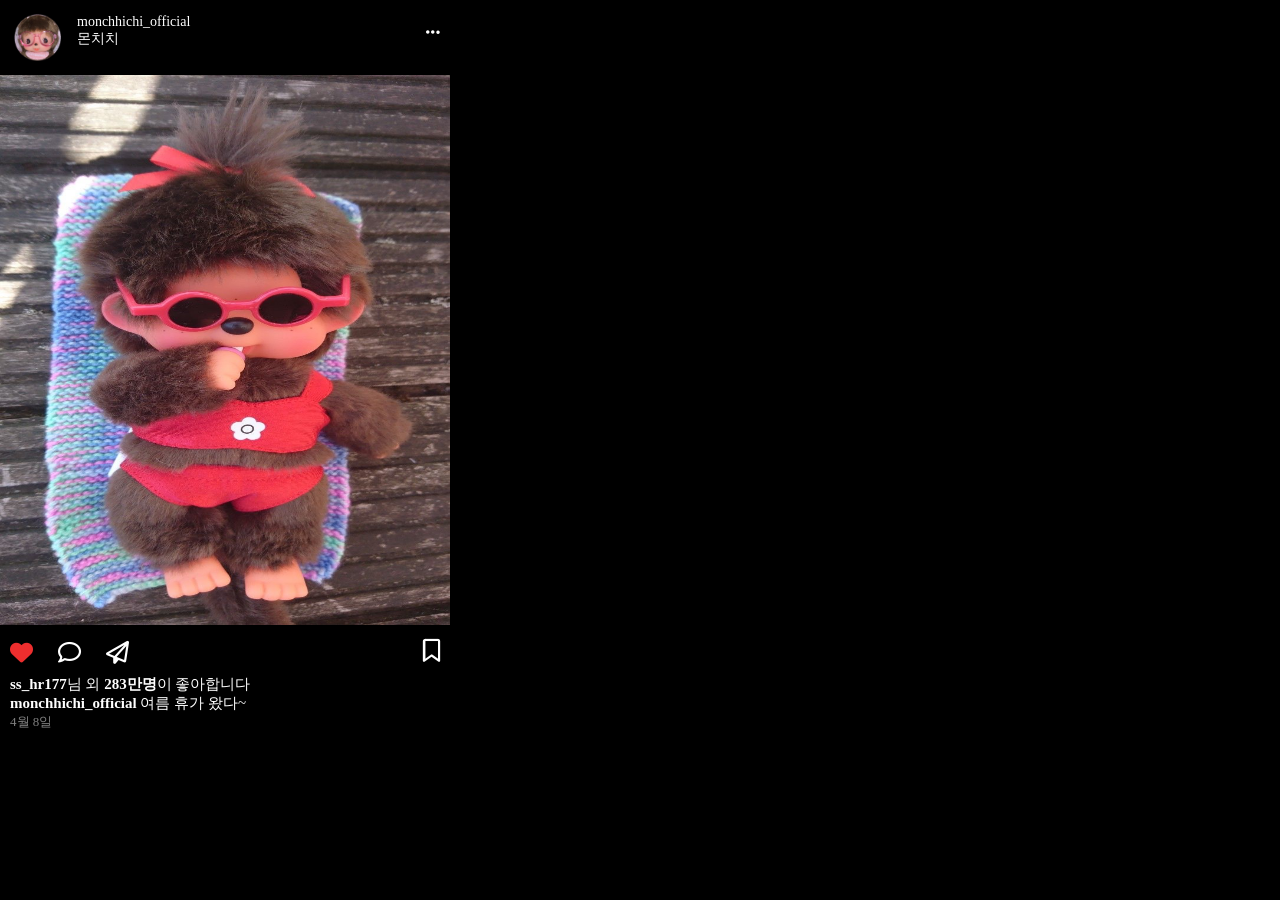
<file: HW2/index.html>
<!DOCTYPE html>
<html lang="en">
<head>
    <meta charset="UTF-8">
    <meta name="viewport" content="width=device-width, initial-scale=1.0">
    <link rel="stylesheet" href="style.css">

    <link rel="stylesheet" href="https://cdnjs.cloudflare.com/ajax/libs/font-awesome/6.5.1/css/all.min.css">

    <title>멋사3주차과제_2번</title>
</head>
<body>
    <div class="top_bar">
        <div class="profile">
            <img class="profile_image" src="images/profile.jpg" alt="프로필">
                <div class="name">
                    <span class="id">monchhichi_official</span>
                    <span class="id_name">몬치치</span>
                </div>
        </div>
        <div class="top_bar_icon">
            <i class="fa-solid fa-ellipsis" style="color: white;"></i>
        </div>
    </div>
    <div class="main">
        <img class="main_image" src="images/main_image.jpg" alt="피드사진">
    </div>
    <div class="bottom_bar">
        <div class="state_bar">
            <div class="state_bar_state">
                <i class="fa-solid fa-heart" style="color: rgb(237, 46, 46);"></i>
                <i class="fa-regular fa-comment" style="color: white;"></i>
                <i class="fa-regular fa-paper-plane" style="color: white;"></i>
            </div>
            <div class="state_bar_bookmark">
                <i class="fa-regular fa-bookmark" style="color: white;"></i>
            </div>
        </div>
        <div class="content_bar">
            <span class="like_text"><strong>ss_hr177</strong>님 외 <strong>283만명</strong>이 좋아합니다</span>
            <span class="caption"><strong>monchhichi_official</strong>  여름 휴가 왔다~</span>
            <span class="date">4월 8일</span>
        </div>
    </div>
</body>
</html>
</file>
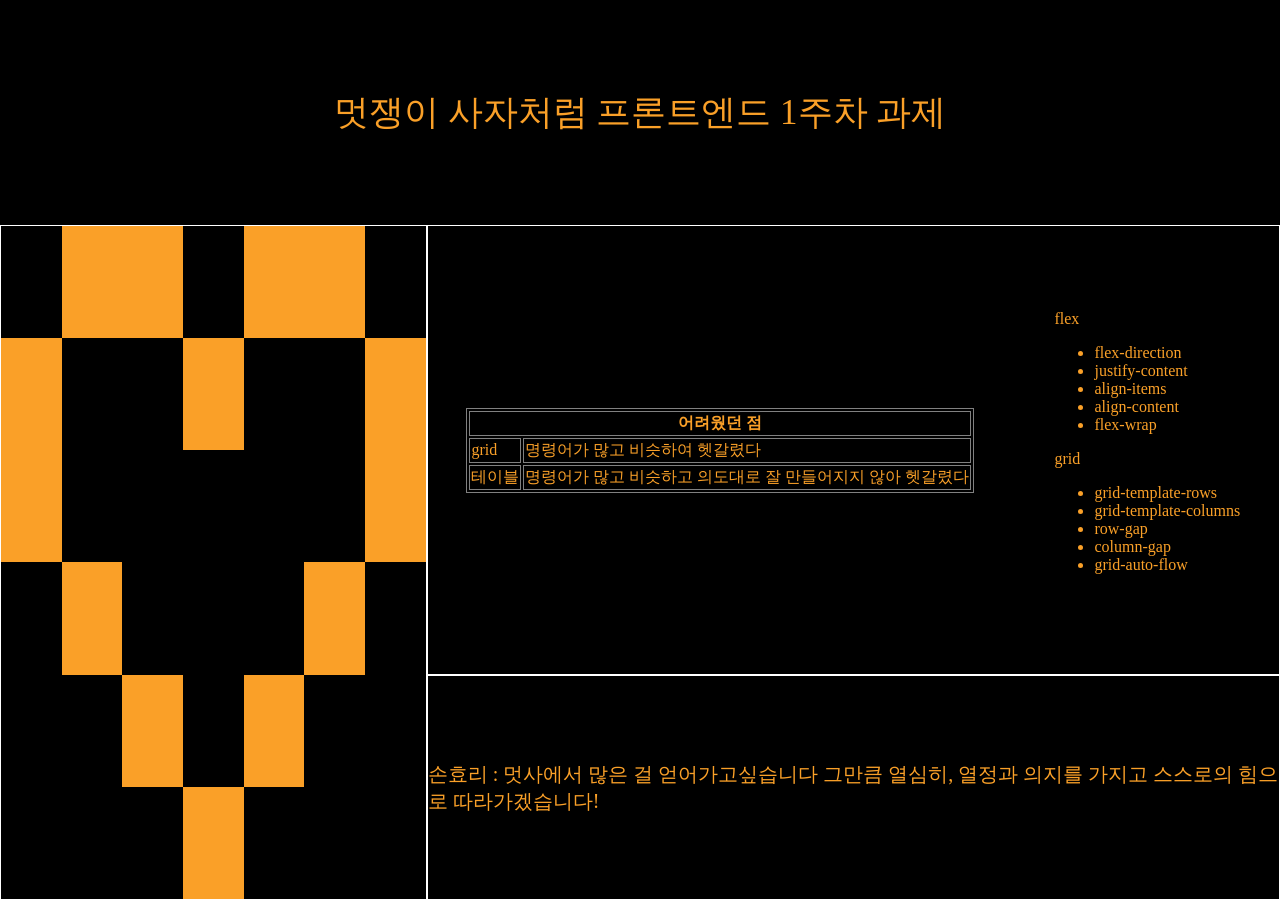
<file: HW3/index.html>
<!DOCTYPE html>
<html lang="en">
<head>
    <meta charset="UTF-8">
    <meta name="viewport" content="width=device-width, initial-scale=1.0">
    <link rel="stylesheet" href="style.css">
    <title>멋사3주차과제_3번</title>
</head>
<body>
    <div class="container">
        <div class="item">
            <span class="main_text">멋쟁이 사자처럼 프론트엔드 1주차 과제</span>
        </div>
        <div class="item">
            <div class="heart"></div>
            <div class="heart"></div>
            <div class="heart"></div>
            <div class="heart"></div>
            <div class="heart"></div>
            <div class="heart"></div>
            <div class="heart"></div>
            <div class="heart"></div>
            <div class="heart"></div>
            <div class="heart"></div>
        </div>
        <div class="item">
            <table class="table">
                    <tr>
                        <th colspan="2">어려웠던 점</th>
                    </tr>

                    <tr>
                        <td>grid</td>
                        <td>명령어가 많고 비슷하여 헷갈렸다</td>
                    </tr>

                    <tr>
                        <td>테이블</td>
                        <td>명령어가 많고 비슷하고 의도대로 잘 만들어지지 않아 헷갈렸다</td>
                    </tr>
            </table>
            <div class="study_list">
                <span>flex</span>
                <ul>
                    <li>flex-direction</li>
                    <li>justify-content</li>
                    <li>align-items</li>
                    <li>align-content</li>
                    <li>flex-wrap</li>
                </ul>
                <span>grid</span>
                <ul>
                    <li>grid-template-rows</li>
                    <li>grid-template-columns</li>
                    <li>row-gap</li>
                    <li>column-gap</li>
                    <li>grid-auto-flow</li>
                </ul>
            </div>
        </div>
        <div class="item">
            <span class="caption">손효리 : 멋사에서 많은 걸 얻어가고싶습니다 그만큼 열심히, 열정과 의지를 가지고 스스로의 힘으로 따라가겠습니다!</span>
        </div>
    </div>
</body>
</html>
</file>
<file: HW2/style.css>
.top_bar{
    width: 450px;
    display: flex;
    flex-direction: row;
    justify-content: space-between;
    align-items: center;
}

.profile{
    display: flex;
    flex-direction: row;
    justify-content: space-between;
}


.profile_image{
    margin: 10px;
    margin-bottom: 0px;
    margin-right: 12px;
    width: 55px;
    height: 55px;
    border-radius: 50%;
}

.top_bar_icon{
    margin-right: 10px;
}

body{
    background-color: black;
    margin: 0;
}

.name{
    color: white;
    display: flex;
    flex-direction: column;
    margin-top: 14px;
    font-size: 14px;
}

.main .main_image{
    width: 450px;
    height: 550px;
}

.main{
    margin-top: 10px;
    margin-bottom: 10px;
}

.content_bar{
    color: white;
}

.bottom_bar{
    color: white;
}

.state_bar{
    display: flex;
    flex-direction: row;
    justify-content: space-between;
    align-items: center;
    width: 450px;
    margin-bottom: 10px;
}

.state_bar_state{
    margin-left: 10px;
    width: 90px;
    display: flex;
    flex-direction: row;
    justify-content: space-between;
    font-size: 23px;
    gap: 25px;
}

.state_bar_bookmark{
    margin-right: 10px;
    font-size: 23px;
}

.content_bar{
    margin-left: 10px;
    display: flex;
    flex-direction: column;
}

.like_text{
    font-size: 15px;
}

.caption{
    font-size: 15px;
}

.date{
    font-size: small;
    color: gray;
}
</file>
<file: HW3/style.css>
body{
    background-color: black;
    margin: 0;
}

.container{
    width: 100%;
    height: 100vh;
    display: grid;
    grid-template-columns: repeat(3, 1fr);
    grid-template-rows: repeat(4, 1fr);
}

.item:nth-child(1){
    display: flex;
    flex-direction: row;
    justify-content: center;
    align-items: center;
    grid-row: 1/2;
    grid-column: 1/4;
}

.item:nth-child(2){
    border: 0.3px solid white;
    grid-row: 2/5;
    grid-column: 1/2;
    display: grid;
    grid-template-columns: repeat(7,1fr);
    grid-template-rows: repeat(6,1fr);
}

.item:nth-child(3){
    border: 0.3px solid white;
    grid-row: 2/4;
    grid-column: 2/4;
    display: flex;
    flex-direction: row;
    justify-content: center;
    align-items: center;
    gap: 80px;
}

.item:nth-child(4){
    border: 0.3px solid white;
    grid-row: 4/5;
    grid-column: 2/4;
    display: flex;
    flex-direction: row;
    justify-content: center;
    align-items: center;
}

.main_text{
    color: rgb(250,160,40);
    font-size: 35px;
}

.caption{
    color: rgb(250,160,40);
    font-size: 20px
}


.heart:nth-child(1){
    background-color: rgb(250,160,40);
    grid-row: 1/2;
    grid-column: 2/4;
}

.heart:nth-child(2){
    background-color: rgb(250,160,40);
    grid-row: 1/2;
    grid-column: 5/7;
}

.heart:nth-child(3){
    background-color: rgb(250,160,40);
    grid-row: 2/4;
    grid-column: 1/2;
}

.heart:nth-child(4){
    background-color: rgb(250,160,40);
    grid-row: 2/3;
    grid-column: 4/5;
}

.heart:nth-child(5){
    background-color: rgb(250,160,40);
    grid-row: 2/4;
    grid-column: 7/8;
}

.heart:nth-child(6){
    background-color: rgb(250,160,40);
    grid-row: 4/5;
    grid-column: 2/3;
}

.heart:nth-child(7){
    background-color: rgb(250,160,40);
    grid-row: 4/5;
    grid-column: 6/7;
}

.heart:nth-child(8){
    background-color: rgb(250,160,40);
    grid-row: 5/6;
    grid-column: 3/4;
}

.heart:nth-child(9){
    background-color: rgb(250,160,40);
    grid-row: 5/6;
    grid-column: 5/6;
}

.heart:nth-child(10){
    background-color: rgb(250,160,40);
    grid-row: 6/7;
    grid-column: 4/5;
}

.table{
    border: 1px solid gray;
    color: rgb(250,160,40);
}

.table th, .table td{
    border: 1px solid gray;
}

.study_list{
    color: rgb(250,160,40);
}
</file>
